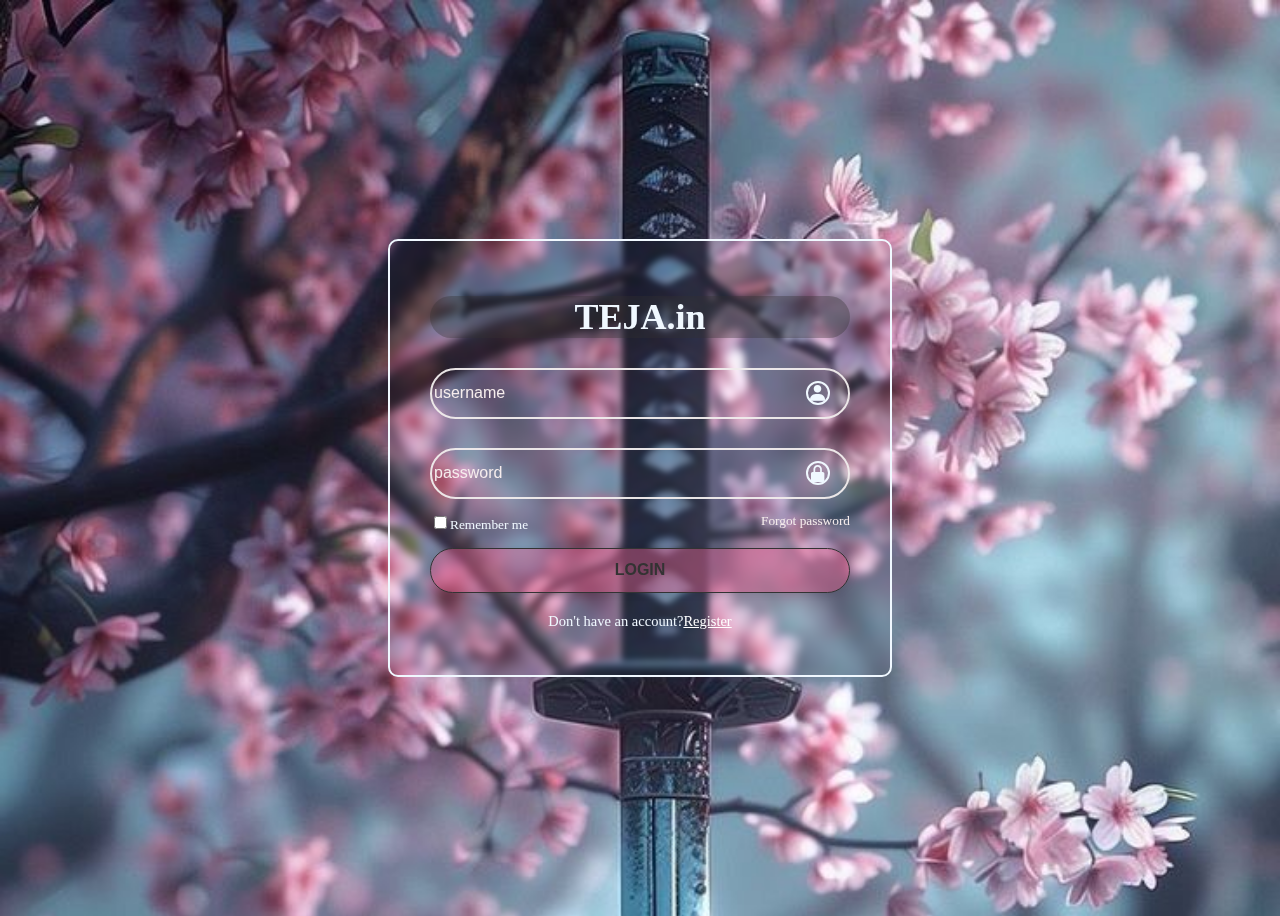
<file: index.html>
<!DOCTYPE html>
<html lang="en">
<head>
    <meta charset="UTF-8">
    <meta name="viewport" content="width=device-width, initial-scale=1.0">
    <title>LOGIN</title>
    <link rel="icon" href="register/demon2.jpg">
    <link rel="stylesheet" href="style.css">
    <link rel="stylesheet" href="https://unpkg.com/boxicons@2.1.4/css/boxicons.min.css">
</head>
<body>
<div class="wrapper">
    <form action="">
        <h1>TEJA.in</h1>
        <div class="input-box">
            <input type="text" placeholder="username"required>
             <i class="bx bxs-user"></i>         
        </div>
        <div class="input-box">
            <input type="password" placeholder="password"required>
               <i class="bx bxs-lock-alt"></i>  
        </div>
        <div class="remember-forgot">
            <label>
                <input type="checkbox">Remember me
            </label>
<a href="forgot/index3.html">Forgot password</a>
        </div>
        <button type="submit" class="btn">LOGIN</button>
        <div class="register-link">
            <p>Don't have an account?<a href="register/index2.html">Register</a></p>
        </div>
    </form>

</div>
</body>
</html>
</file>
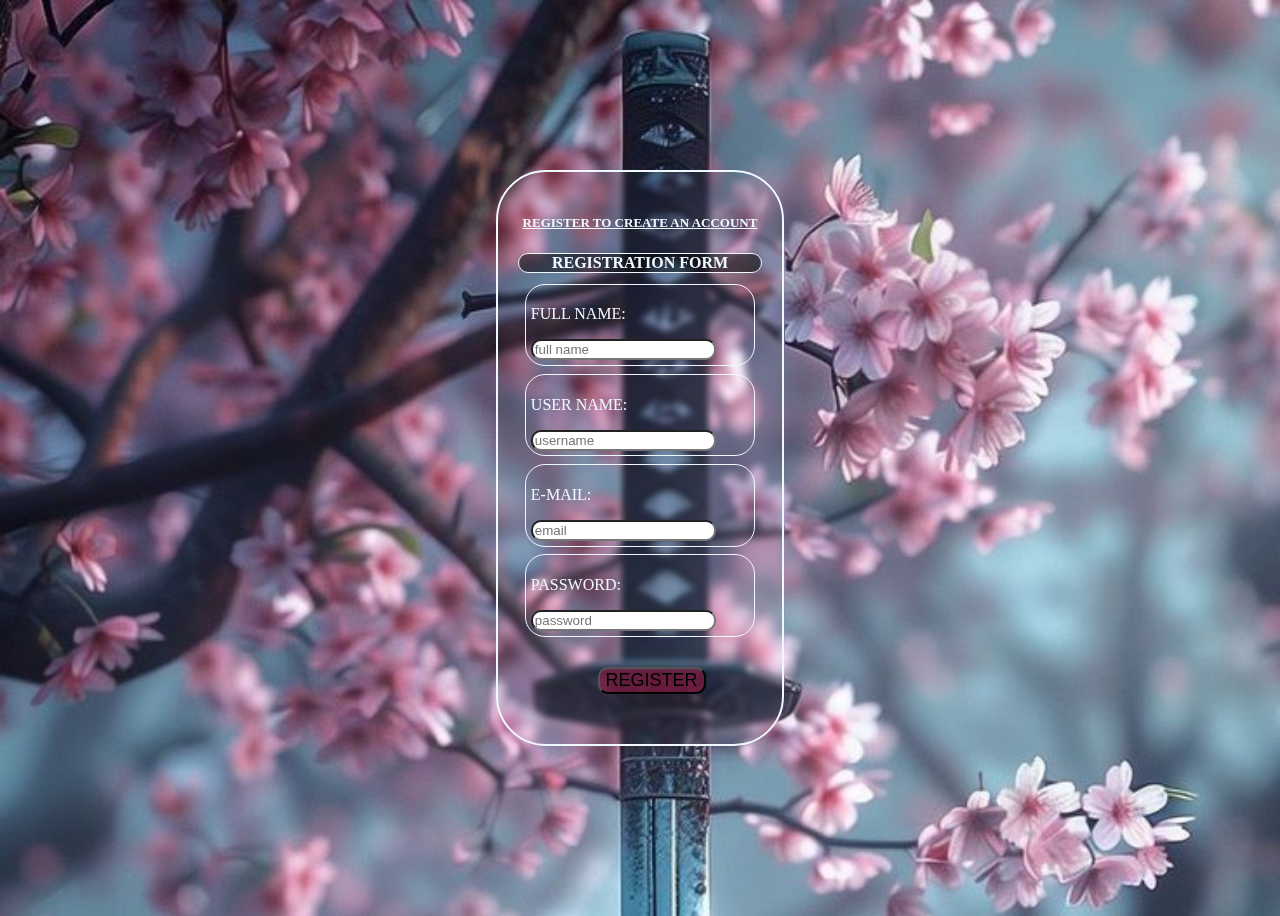
<file: index2.html>
<!DOCTYPE html>
<html lang="en">

<head>
    <meta charset="UTF-8">
    <meta name="viewport" content="width=device-width, initial-scale=1.0">
    <title> REGISTER PAGE</title>
    <link rel="icon" href="demon2.jpg">
    <link rel="stylesheet" href="style2.css">
</head>

<body>
    <div class="registration-form">
        <h4>REGISTER TO CREATE AN ACCOUNT </h4>
        <h1>REGISTRATION FORM</h1>

        <form action="#" method="post">
            <div class="name1">
                <p>FULL NAME:</p>
                <input type="text" name="full name" placeholder="full name" required>

            </div>
            <div class="name">
                <p>USER NAME:</p>
                <input type="text" name="username" placeholder="username" required>
            </div>
            <div class="mail">
                <p>E-MAIL:</p>
                <input type="email" name="email" placeholder="email" required>
            </div>

            <div class="password">
                <p>PASSWORD:</p>
                <input type="password" name="password" placeholder="password" required>
            </div>

            <div class="regi">
                <button class="btn" type="submit"></a>REGISTER</button>
            </div>
        </form>

    </div>

</body>

</html>
</file>
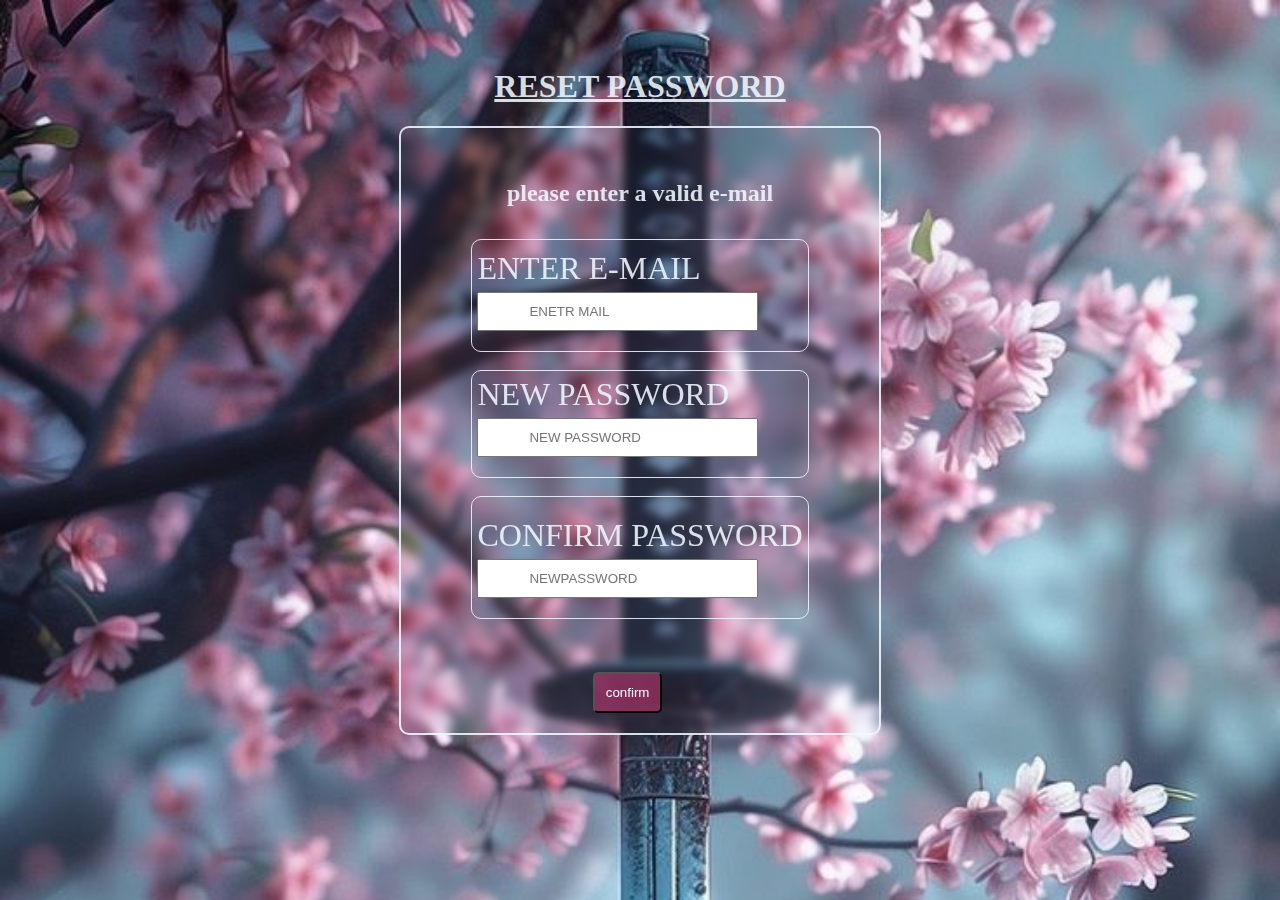
<file: index3.html>
<!DOCTYPE html>
<html lang="en">
<head>
    <meta charset="UTF-8">
    <meta name="viewport" content="width=device-width, initial-scale=1.0">
    <title>PASSWORD CHANGE</title>
    <link rel="icon" href="demon2.jpg">
    <link rel="stylesheet" href="style3.css">
</head>
<body>
    <form action="#">
        <h1><u>RESET PASSWORD</u></h1>
        <div class="for">
            <h4>please enter a valid e-mail</h4>
            <div class="for1">
            <label  for="aaa">ENTER E-MAIL</label><br>
         <input type="mail" name="aa" id="aa1" placeholder="ENETR MAIL" required>
         </div>
         <p></p>
         <div class="for2">
            <label for="bb">NEW PASSWORD</label><br>
           <input type="password" name="bb" id="bb2" placeholder="NEW PASSWORD" required>
         </div><p></p>
         <div class="for3">
            <label for="cc">CONFIRM PASSWORD</label><br>
           <input type="password" name="cc" id="cc3" placeholder="NEWPASSWORD" required>
         </div><p></p>
         <div class="for4">
            <p></p>
         <a href="#"><button class="for5" type="submit">confirm</button></a>
         <div>
        </div>
    </form>
</body>
</html>
</file>
<file: style.css>
@import url("https://fonts.googleapis.com/css2?family=Poppins:wght@300;400;500;600;700;800;900&display=swap");
body{
    display: flex;
    justify-content: center;
    align-items: center;
    min-height: 100vh;
    background: url('demon.jpg') no-repeat;
    background-size: cover;
    background-attachment: fixed;

}
.wrapper {
    width:420px;
    background: transparent;
    border: 2px solid;
    backdrop-filter: blur(3px);
    color: aliceblue;
    border-radius: 10px;
    padding:30px 40px;
    
}
.wrapper h1{
    font-size: 36px;
    text-align: center;
    background-color: #34323259;
    border-radius: 500px;

}
.wrapper .input-box {
    position: relative;
    width: 100%;
    height:50px ;
    margin: 30px 0;
    
}
.input-box input{
    width: 98%;
    height: 90%;
    background: transparent;
    border: none;
    outline: none;
    border: 2px solid rgba(239, 235, 235, 0.963);
    border-radius: 40px;
    font-size: 16px;
    color: #fff;
    padding: 20px 45px 20px 20;
}
.input-box input::placeholder{
    color: #f6eded;
    
}
.input-box i{
    position: absolute;
    right: 20px;
    top: 50%;
    transform: translateY(-50%);
    font-size: 20px;
    border: 2px solid;
    border-radius: 50%;
}
.wrapper .remember-forgot {
    display: flex;
    justify-content: space-between;
    font-size: smaller;
    margin: -15px 0 15px;
}
.remember-forgot label input{
    accent-color: #fff;
    margin-right: 3px;
}
.remember-forgot a{
    color: #f6eded;
    text-decoration: none;
}
.remember-forgot a:hover {
    text-decoration: underline
}
.wrapper .btn{
    border: 1px solid;
    width: 100%;
    height: 45px;
    outline: none;
    border-radius: 40px;
    box-shadow: 0 0 10px rgba(0, 0, 0,.1);
    cursor: pointer;
    font-size: 16px;
    color: #333;
    font-weight: 600;
    background-color: rgba(229, 94, 139, 0.436);
}
.wrapper .register-link{
    font-size: 14.5px;
    text-align: center;
    margin: 20px 0 15px;

}
.register-link p a:hover {
  color: #ffffff;
}
.wrapper .register-link p a{
    color: white
}
.wrapper .remember-forgot input{
    cursor: pointer;
}
</file>
<file: style2.css>
body {
    display: flex;
    align-items: center;
    justify-content: center;
    min-height: 100vh;
    background: url('demon1.jpg') no-repeat;
    background-size: cover;
    background-attachment: fixed;
    color: aliceblue;

}

h4 {
    padding: 5PX;
    text-decoration: underline;
    font-size: small;
    align-items: center;
    justify-content: center;
}

h1 {
    border: 1px solid;
    background-color: rgba(0, 0, 0, 0.499);
    border-radius: 10px;
    justify-content: center;
    font-size: medium;
    align-items: center;
    text-align: center;

}

.registration-form {
    position: absolute;
    border-radius: 50px;
    border: 2px solid;
    padding: 20px;
    backdrop-filter: blur(3px);
    position: relative;
}

.registration-form .regi {
    margin: 30px;
    align-items: center;
    justify-content: center;
    padding-left: 50px;

}

.registration-form .regi .btn {
    border-radius: 10px;
    font-size: large;
    cursor: pointer;
    background: rgba(216, 19, 78, 0.368);
}

.registration-form .name1 {
    border: 1px solid;
    margin: 3%;
    padding: 2%;
    border-radius: 20px;


}

.registration-form .name {
    border: 1px solid;
    margin: 3%;
    padding: 2%;
    border-radius: 20px;

}

.registration-form .mail {
    border: 1px solid;
    margin: 3%;
    padding: 2%;
    border-radius: 20px;

}

.registration-form .password {
    border: 1px solid;
    margin: 3%;
    padding: 2%;
    border-radius: 20px;

}

.name1 input {

    border-radius: 10px;


}

.name input {

    border-radius: 10px;
}

.mail input {

    border-radius: 10px;
}

.password input {

    border-radius: 10px;
}
</file>
<file: style3.css>
body{
    background:url('demon.jpg') no-repeat;
    display: flex;
    background-size: cover;
    color: rgba(240, 248, 255, 0.878);
    min-height: 85vh;
    justify-content: center;
    align-items: center;

}
h1{
    align-items: center;
    justify-content: center;
    text-align: center;
    
}
h4{
    text-align: center;
    font-size: x-large;
}
.for {
    border: 2px solid;
    padding: 20px 70px;
    border-radius: 10px;
    align-items: center;
    backdrop-filter: blur(5px);
    font-size: large;
    text-align: left;
    

    
}
.for .for1{
    border: 1px solid;
    padding:10px 5px  20px;
    border-radius: 10px;
    font-size: xx-large;
    
}
.for .for2{
    border: 1px solid;
    padding:5px 5px 20px;
    border-radius: 10px;
    font-size: xx-large;
}
.for .for3{
    border: 1px solid;
    padding:20px 5px 20px;
    border-radius: 10px;
    font-size: xx-large;
}

.for button{
    justify-content: center;
    align-items: center;
    text-align: center;
    border-radius: 5px;
    background-color: rgba(209, 56, 122, 0.528);
    color: aliceblue;
    padding:11px
}
.for .for4{
    padding-left: 36%;
    padding-top:5% ;
}
.for1 input{
    padding: 10px 50px 10px;
    
}
.for2 input{
    padding: 10px 50px 10px;
}
.for3 input{
    padding: 10px 50px 10px;
}
</file>
